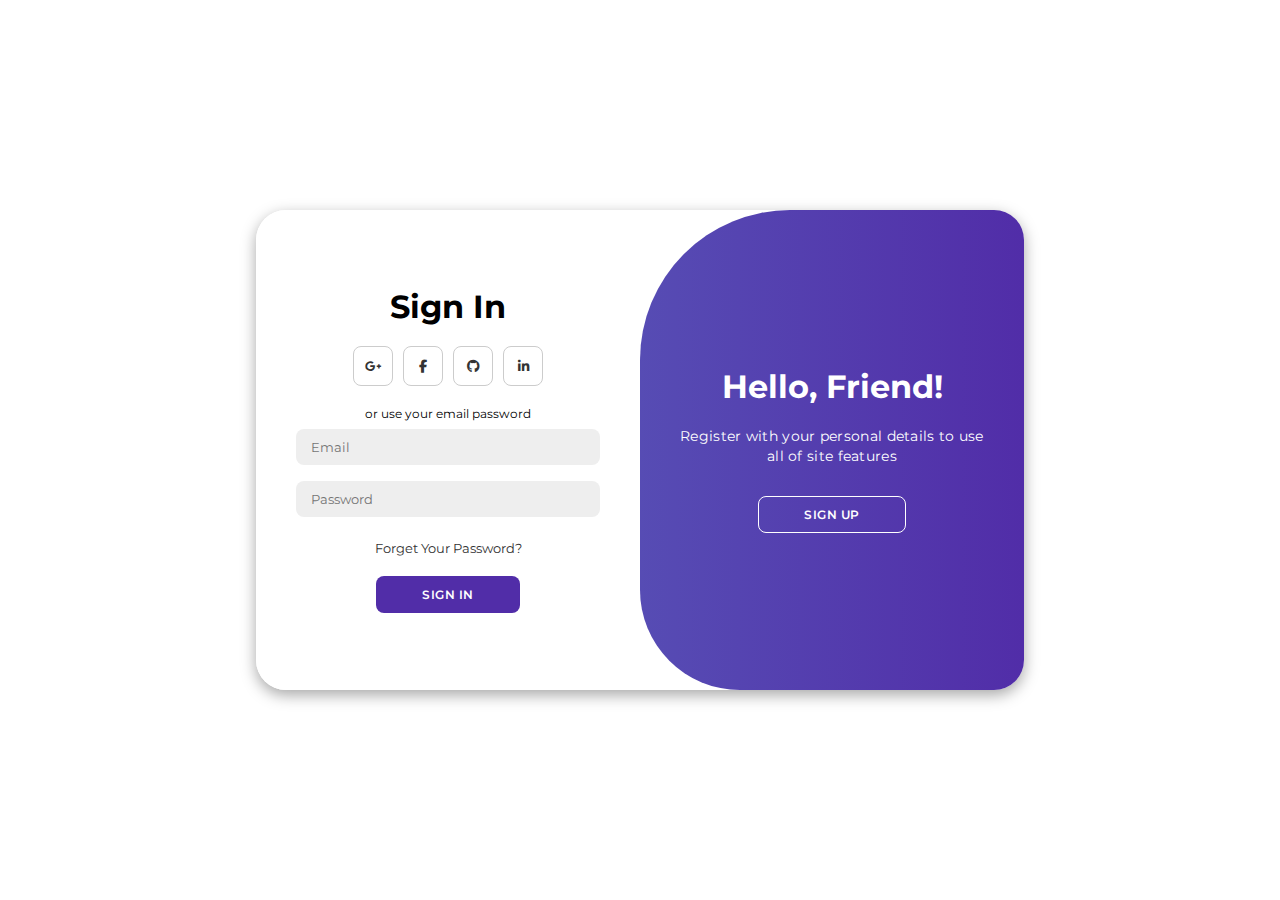
<file: pet_care_website/index_log.html>
<!DOCTYPE html>
<html lang="en">

<head>
    <meta charset="UTF-8">
    <meta name="viewport" content="width=device-width, initial-scale=1.0">
    <link rel="stylesheet" href="https://cdnjs.cloudflare.com/ajax/libs/font-awesome/6.4.2/css/all.min.css">
    <link rel="stylesheet" href="stylelog.css">
    <title>Login Page</title>
</head>

<body>

    <div class="container" id="container">
        <div class="form-container sign-up">
            <form action="index.html">
                <h1>Create Account</h1>
                <div class="social-icons">
                    <a href="#" class="icon"><i class="fa-brands fa-google-plus-g"></i></a>
                    <a href="#" class="icon"><i class="fa-brands fa-facebook-f"></i></a>
                    <a href="#" class="icon"><i class="fa-brands fa-github"></i></a>
                    <a href="#" class="icon"><i class="fa-brands fa-linkedin-in"></i></a>
                </div>
                <span>or use your email for registeration</span>
                <input type="text" placeholder="Name">
                <input type="email" placeholder="Email">
                <input type="password" placeholder="Password">
                <a href="index.html">
                <button>Sign Up</button>
            </a>
            </form>
        </div>
        <div class="form-container sign-in">
            <form action="index.html">
                <h1>Sign In</h1>
                <div class="social-icons">
                    <a href="#" class="icon"><i class="fa-brands fa-google-plus-g"></i></a>
                    <a href="#" class="icon"><i class="fa-brands fa-facebook-f"></i></a>
                    <a href="#" class="icon"><i class="fa-brands fa-github"></i></a>
                    <a href="#" class="icon"><i class="fa-brands fa-linkedin-in"></i></a>
                </div>
                <span>or use your email password</span>
                <input type="email" placeholder="Email">
                <input type="password" placeholder="Password">
                <a href="#">Forget Your Password?</a>
                <button>Sign In</button>
            </form>
        </div>
        <div class="toggle-container">
            <div class="toggle">
                <div class="toggle-panel toggle-left">
                    <h1>Welcome Back!</h1>
                    <p>Enter your personal details to use all of site features</p>
                    <button class="hidden" id="login">Sign In</button>
                </div>
                <div class="toggle-panel toggle-right">
                    <h1>Hello, Friend!</h1>
                    <p>Register with your personal details to use all of site features</p>
                        <button class="hidden" id="register"> Sign Up  </button>
                </div>
            </div>
        </div>
    </div>

    <script src="scriptlog.js"></script>
</body>

</html>
</file>
<file: pet_care_website/stylelog.css>
@import url('https://fonts.googleapis.com/css2?family=Montserrat:wght@300;400;500;600;700&display=swap');

*{
    margin: 0;
    padding: 0;
    box-sizing: border-box;
    font-family: 'Montserrat', sans-serif;
}

body{
    background-color: #c9d6ff;
    background: linear-gradient(to right, #e2e2e2, #c9d6ff);
    display: flex;
    align-items: center;
    justify-content: center;
    flex-direction: column;
    height: 100vh;
    background-image: url(c:\Users\Lokesh\AppData\Local\Packages\5319275A.WhatsAppDesktop_cv1g1gvanyjgm\TempState\24917DB15C4E37E421866448C9AB23D8\WhatsApp.jpg);
    background-repeat: no-repeat;
    background-attachment: fixed;
    background-size: 100%;

}

.container{
    background-color: #fff;
    border-radius: 30px;
    box-shadow: 0 5px 15px rgba(0, 0, 0, 0.35);
    position: relative;
    overflow: hidden;
    width: 768px;
    max-width: 100%;
    min-height: 480px;
}

.container p{
    font-size: 14px;
    line-height: 20px;
    letter-spacing: 0.3px;
    margin: 20px 0;
}

.container span{
    font-size: 12px;
}

.container a{
    color: #333;
    font-size: 13px;
    text-decoration: none;
    margin: 15px 0 10px;
}

.container button{
    background-color: #512da8;
    color: #fff;
    font-size: 12px;
    padding: 10px 45px;
    border: 1px solid transparent;
    border-radius: 8px;
    font-weight: 600;
    letter-spacing: 0.5px;
    text-transform: uppercase;
    margin-top: 10px;
    cursor: pointer;
}

.container button.hidden{
    background-color: transparent;
    border-color: #fff;
}

.container form{
    background-color: #fff;
    display: flex;
    align-items: center;
    justify-content: center;
    flex-direction: column;
    padding: 0 40px;
    height: 100%;
}

.container input{
    background-color: #eee;
    border: none;
    margin: 8px 0;
    padding: 10px 15px;
    font-size: 13px;
    border-radius: 8px;
    width: 100%;
    outline: none;
}

.form-container{
    position: absolute;
    top: 0;
    height: 100%;
    transition: all 0.6s ease-in-out;
}

.sign-in{
    left: 0;
    width: 50%;
    z-index: 2;
}

.container.active .sign-in{
    transform: translateX(100%);
}

.sign-up{
    left: 0;
    width: 50%;
    opacity: 0;
    z-index: 1;
}

.container.active .sign-up{
    transform: translateX(100%);
    opacity: 1;
    z-index: 5;
    animation: move 0.6s;
}

@keyframes move{
    0%, 49.99%{
        opacity: 0;
        z-index: 1;
    }
    50%, 100%{
        opacity: 1;
        z-index: 5;
    }
}

.social-icons{
    margin: 20px 0;
}

.social-icons a{
    border: 1px solid #ccc;
    border-radius: 20%;
    display: inline-flex;
    justify-content: center;
    align-items: center;
    margin: 0 3px;
    width: 40px;
    height: 40px;
}

.toggle-container{
    position: absolute;
    top: 0;
    left: 50%;
    width: 50%;
    height: 100%;
    overflow: hidden;
    transition: all 0.6s ease-in-out;
    border-radius: 150px 0 0 100px;
    z-index: 1000;
}

.container.active .toggle-container{
    transform: translateX(-100%);
    border-radius: 0 150px 100px 0;
}

.toggle{
    background-color: #512da8;
    height: 100%;
    background: linear-gradient(to right, #5c6bc0, #512da8);
    color: #fff;
    position: relative;
    left: -100%;
    height: 100%;
    width: 200%;
    transform: translateX(0);
    transition: all 0.6s ease-in-out;
}

.container.active .toggle{
    transform: translateX(50%);
}

.toggle-panel{
    position: absolute;
    width: 50%;
    height: 100%;
    display: flex;
    align-items: center;
    justify-content: center;
    flex-direction: column;
    padding: 0 30px;
    text-align: center;
    top: 0;
    transform: translateX(0);
    transition: all 0.6s ease-in-out;
}

.toggle-left{
    transform: translateX(-200%);
}

.container.active .toggle-left{
    transform: translateX(0);
}

.toggle-right{
    right: 0;
    transform: translateX(0);
}

.container.active .toggle-right{
    transform: translateX(200%);
}
</file>
